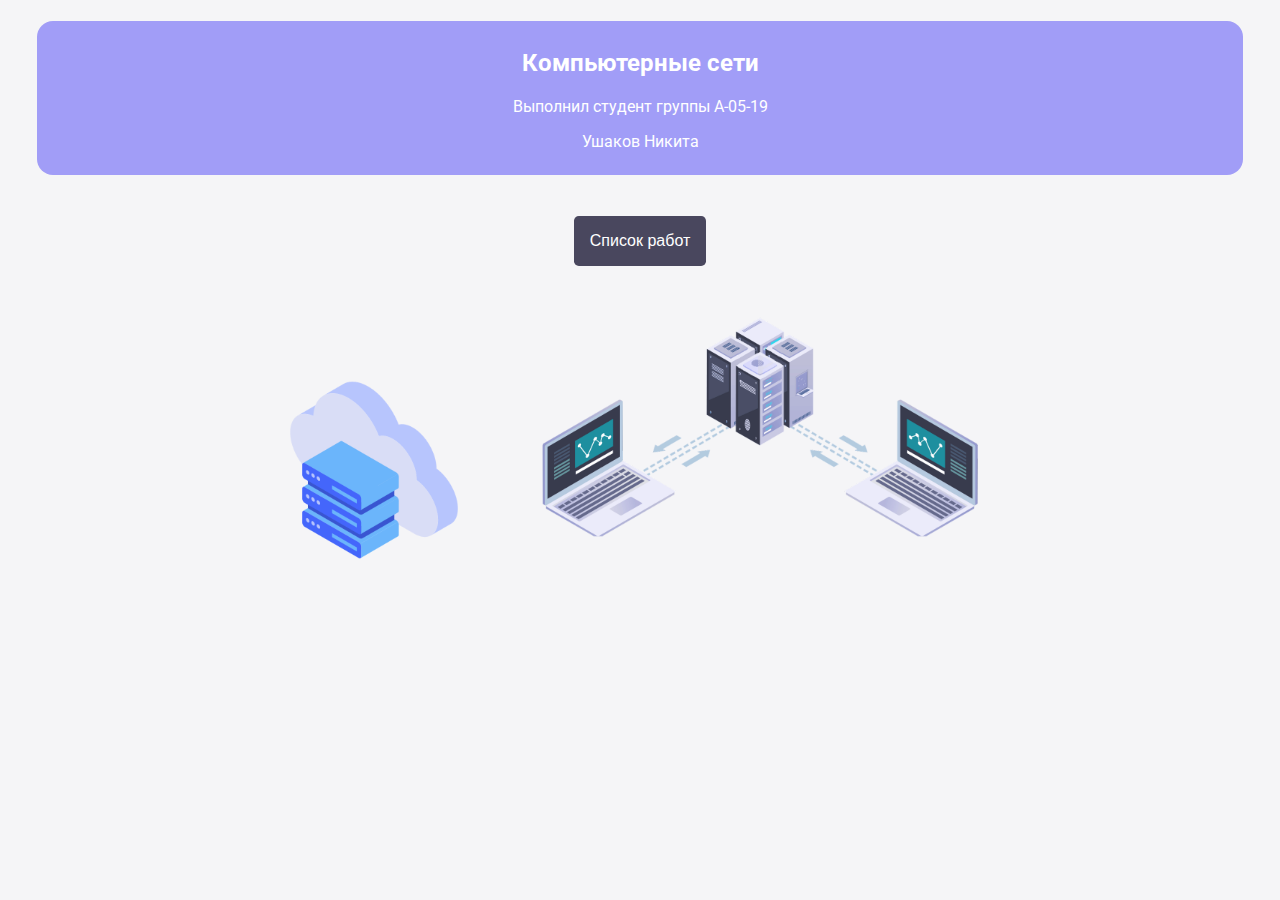
<file: index.html>
<!DOCTYPE html>
<html lang="en">
<head>
    <meta charset="UTF-8">
    <meta name="viewport" content="width=device-width, initial-scale=1.0">
    <link rel="stylesheet" href="css/style.css">
    <link rel="preconnect" href="https://fonts.googleapis.com">
    <link rel="preconnect" href="https://fonts.gstatic.com" crossorigin>
    <link href="https://fonts.googleapis.com/css2?family=Roboto:wght@100;300;400&display=swap" rel="stylesheet">
    <title>Компьютерные сети</title>
</head>
<body>
    <div class="container">
        <div class="header">
            <h2>Компьютерные сети</h2>
            <p>Выполнил студент группы А-05-19</p>
            <p>Ушаков Никита</p>
        </div>
        <div id="nav" class="nav_drop">
            <button class="drop_btn">Список работ</button>
            <div class="drop_content">
                <a href="html/lab_7.html">ЛР-7</a>
                <a href="html/lab_8.html">ЛР-8</a>
                <a href="html/lab_9.html">ЛР-9</a>
                <a href="#">ЛР-10.1</a>
                <a href="#">ЛР-13.1</a>
                <a href="#">ЛР-13.2</a>
            </div>
        </div>
        <div class="img_cont">
            <img src="img/cloud.png" style="width: 11.5rem" alt="device">
            <img src="img/client_server.gif" style="width: 30rem" alt="device">
        </div>
    </div>
</body>
</html>
</file>
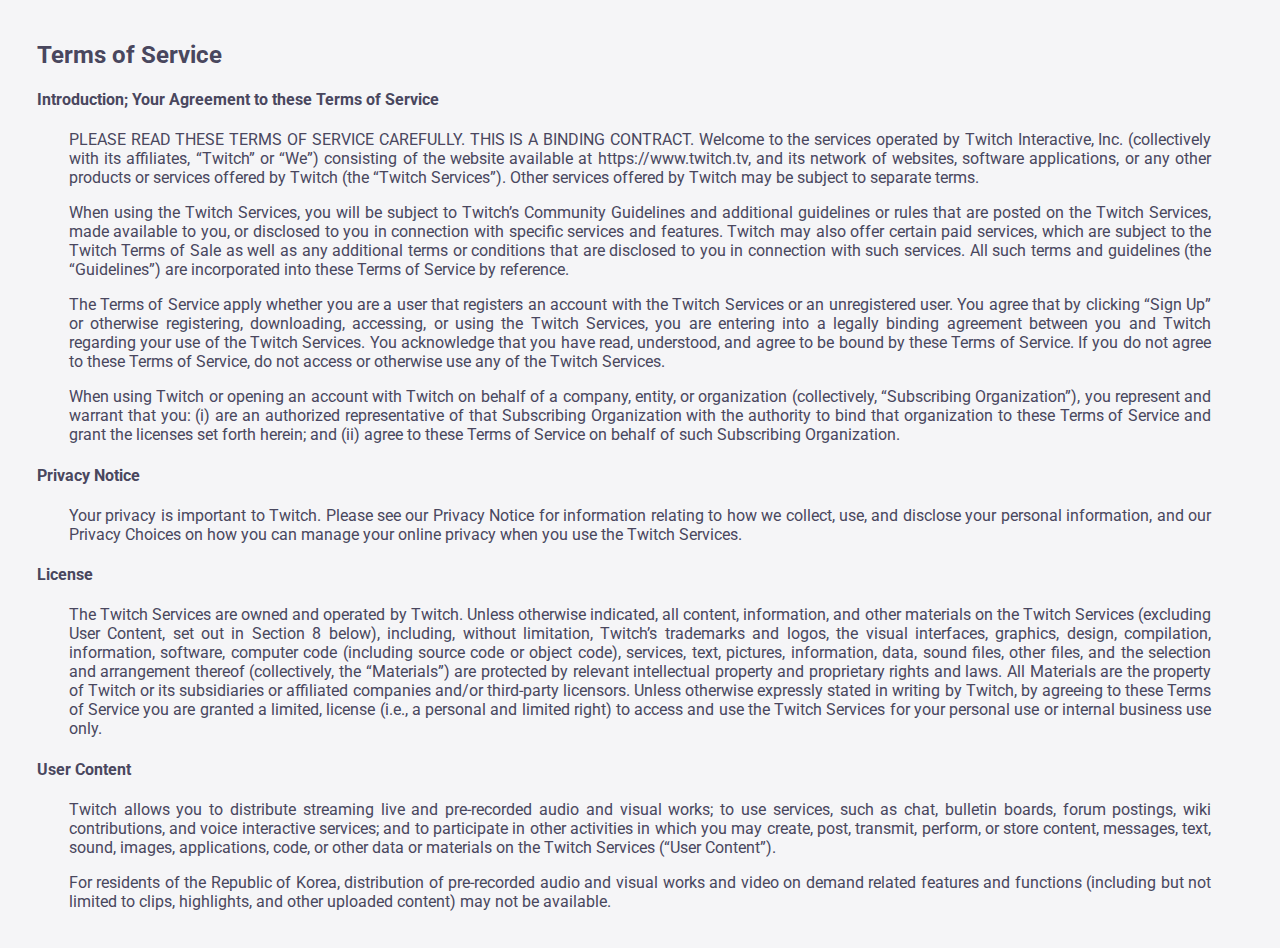
<file: frames/content.html>
<!DOCTYPE html>
<html lang="en">
<head>
    <meta charset="UTF-8">
    <link rel="stylesheet" href="../css/style.css">
    <link rel="preconnect" href="https://fonts.googleapis.com">
    <link rel="preconnect" href="https://fonts.gstatic.com" crossorigin>
    <link href="https://fonts.googleapis.com/css2?family=Roboto:wght@100;300;400&display=swap" rel="stylesheet">
    <title>Содержимое</title>
</head>
<body>
<div class="container">
    <div class="content_tr">
        <h2>Terms of Service</h2>
        <section>
            <h4>Introduction; Your Agreement to these Terms of Service</h4>
            <p>
                PLEASE READ THESE TERMS OF SERVICE CAREFULLY.
                THIS IS A BINDING CONTRACT.
                Welcome to the services operated by Twitch Interactive, Inc.
                (collectively with its affiliates, “Twitch” or “We”) consisting of the website available at https://www.twitch.tv,
                and its network of websites, software applications, or any other products or services offered by Twitch (the “Twitch Services”).
                Other services offered by Twitch may be subject to separate terms.
            </p>
            <p>
                When using the Twitch Services, you will be subject to Twitch’s Community Guidelines and additional
                guidelines or rules that are posted on the Twitch Services, made available to you, or disclosed to you
                in connection with specific services and features. Twitch may also offer certain paid services,
                which are subject to the Twitch Terms of Sale as well as any additional terms or conditions that are disclosed to you in connection with such services.
                All such terms and guidelines (the “Guidelines”) are incorporated into these Terms of Service by reference.
            </p>
            <p>
                The Terms of Service apply whether you are a user that registers an account with the Twitch Services or an unregistered user.
                You agree that by clicking “Sign Up” or otherwise registering, downloading, accessing, or using the Twitch Services,
                you are entering into a legally binding agreement between you and Twitch regarding your use of the Twitch Services.
                You acknowledge that you have read, understood, and agree to be bound by these Terms of Service. If you do not agree to these Terms of Service,
                do not access or otherwise use any of the Twitch Services.
            </p>
            <p>
                When using Twitch or opening an account with Twitch on behalf of a company, entity, or organization
                (collectively, “Subscribing Organization”), you represent and warrant that you:
                (i) are an authorized representative of that Subscribing Organization
                with the authority to bind that organization to these Terms of Service and grant the licenses set forth herein;
                and (ii) agree to these Terms of Service on behalf of such Subscribing Organization.
            </p>
        </section>
        <section>
            <h4>Privacy Notice</h4>
            <p>Your privacy is important to Twitch. Please see our Privacy Notice for information relating to how we collect,
                use, and disclose your personal information, and our Privacy Choices on how you can manage your online privacy when you use the Twitch Services.
            </p>
        </section>
        <section>
            <h4>License</h4>
            <p>The Twitch Services are owned and operated by Twitch.
                Unless otherwise indicated, all content, information, and other materials on the Twitch Services
                (excluding User Content, set out in Section 8 below), including, without limitation,
                Twitch’s trademarks and logos, the visual interfaces, graphics, design, compilation, information,
                software, computer code (including source code or object code), services, text, pictures, information,
                data, sound files, other files, and the selection and arrangement thereof (collectively, the “Materials”)
                are protected by relevant intellectual property and proprietary rights and laws.
                All Materials are the property of Twitch or its subsidiaries or affiliated companies and/or third-party licensors.
                Unless otherwise expressly stated in writing by Twitch, by agreeing to these Terms of Service you are granted a limited,
                license (i.e., a personal and limited right) to access and use the Twitch Services for your personal use or internal business use only.
            </p>
        </section>
        <section>
            <h4>User Content</h4>
            <p>
                Twitch allows you to distribute streaming live and pre-recorded audio and visual works;
                to use services, such as chat, bulletin boards, forum postings, wiki contributions,
                and voice interactive services; and to participate in other activities in which you may create,
                post, transmit, perform, or store content, messages, text, sound, images, applications, code,
                or other data or materials on the Twitch Services (“User Content”).
            </p>
            <p>
                For residents of the Republic of Korea,
                distribution of pre-recorded audio and visual works and video on demand related features and functions
                (including but not limited to clips, highlights, and other uploaded content) may not be available.
            </p>
        </section>
    </div>
</div>
</body>
</html>
</file>
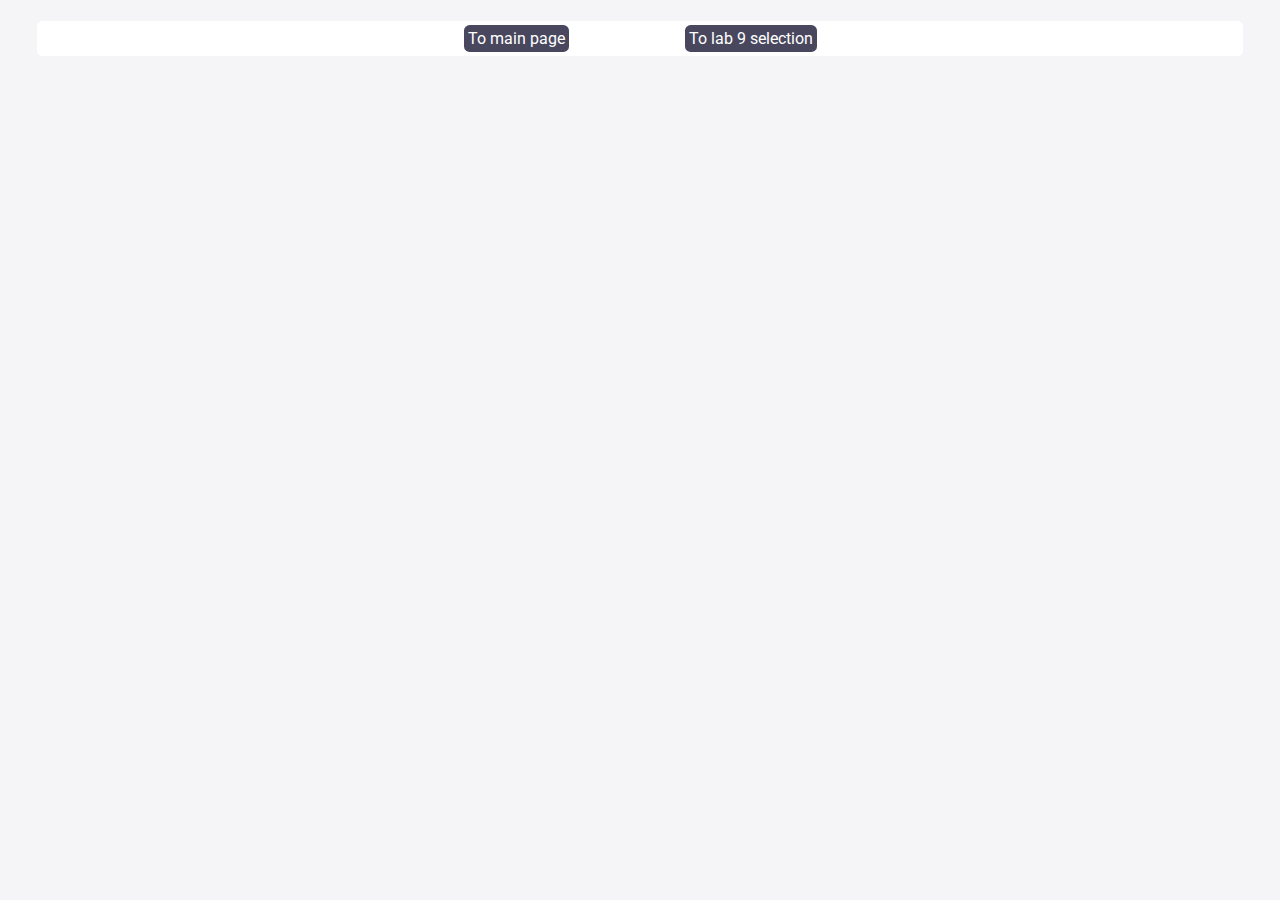
<file: frames/footer.html>
<!DOCTYPE html>
<html lang="en">
<head>
    <meta charset="UTF-8">
    <link rel="stylesheet" href="../css/style.css">
    <link rel="preconnect" href="https://fonts.googleapis.com">
    <link rel="preconnect" href="https://fonts.gstatic.com" crossorigin>
    <link href="https://fonts.googleapis.com/css2?family=Roboto:wght@100;300;400&display=swap" rel="stylesheet">
    <title>Ссылки</title>
</head>
<body>
<div class="container">
    <nav class="nav_last">
        <a href="../index.html" class="a_table" target="_top">To main page</a>
        <a href="../html/lab_9.html" class="a_table" target="_top">To lab 9 selection</a>
    </nav>
</div>
</body>
</html>
</file>
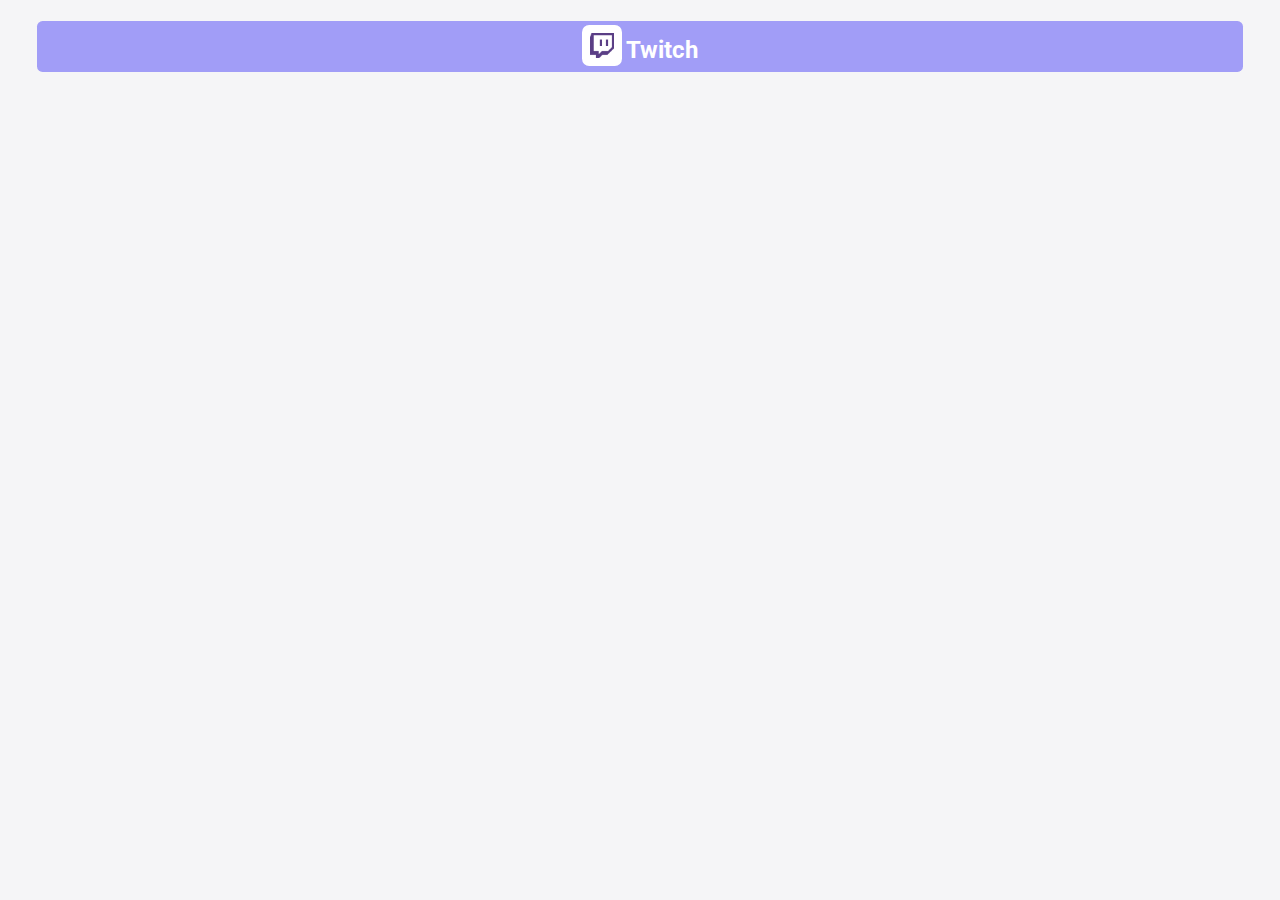
<file: frames/header.html>
<!DOCTYPE html>
<html lang="en">
<head>
    <meta charset="UTF-8">
    <link rel="stylesheet" href="../css/style.css">
    <link rel="preconnect" href="https://fonts.googleapis.com">
    <link rel="preconnect" href="https://fonts.gstatic.com" crossorigin>
    <link href="https://fonts.googleapis.com/css2?family=Roboto:wght@100;300;400&display=swap" rel="stylesheet">
    <title>Заголовок</title>
</head>
<body>
<div class="container">
    <div class="header_tr header_div">
        <img src="../img/logo.png"
             class="logo_table"
             style="width: 1.5rem"
             alt="logo">
        <h2 class="header_table">Twitch</h2>
    </div>
</div>
</body>
</html>
</file>
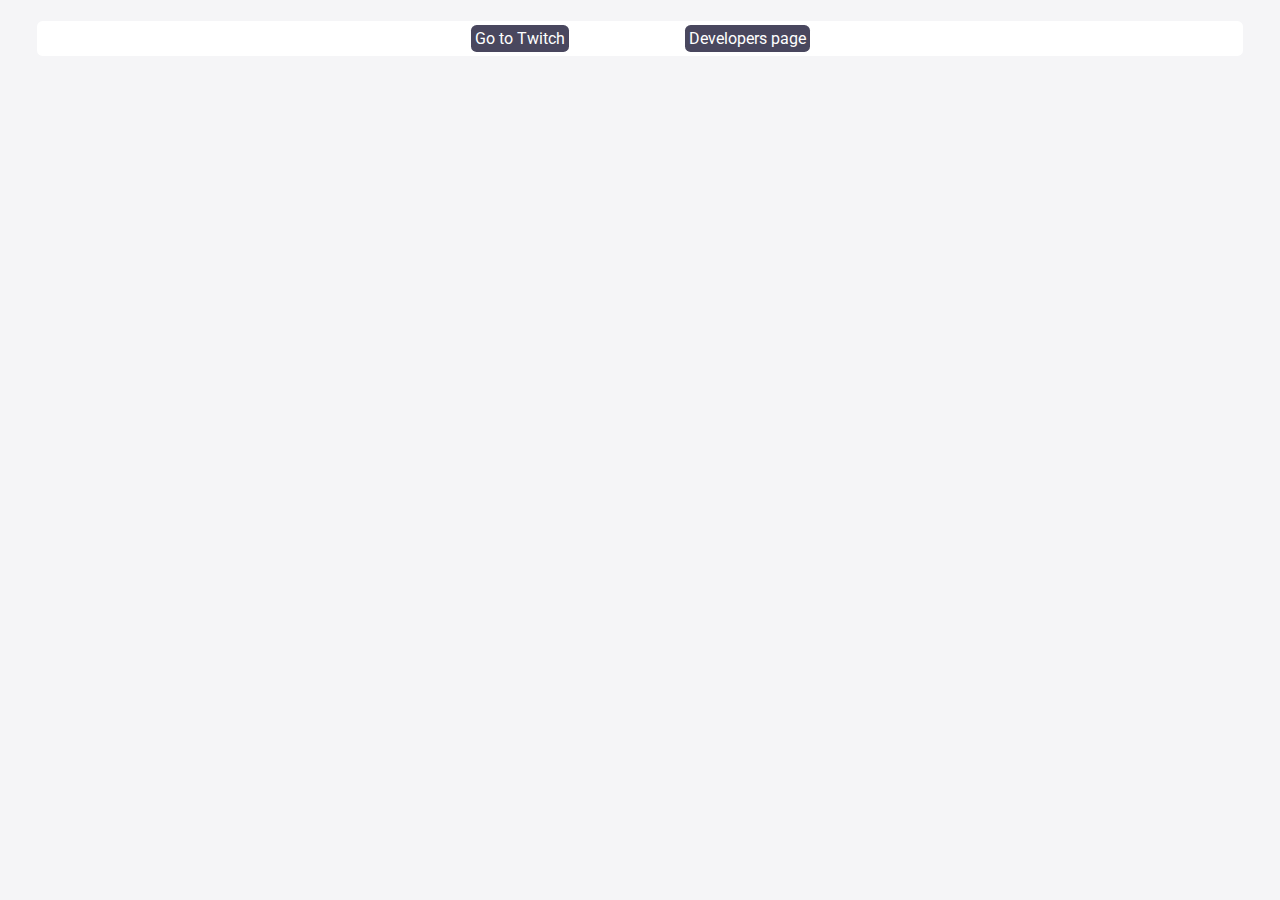
<file: frames/menu.html>
<!DOCTYPE html>
<html lang="en">
<head>
    <meta charset="UTF-8">
    <link rel="stylesheet" href="../css/style.css">
    <link rel="preconnect" href="https://fonts.googleapis.com">
    <link rel="preconnect" href="https://fonts.gstatic.com" crossorigin>
    <link href="https://fonts.googleapis.com/css2?family=Roboto:wght@100;300;400&display=swap" rel="stylesheet">
    <title>Меню</title>
</head>
<body>
<div class="container">
    <nav class="nav_last">
        <a href="https://blog.twitch.tv/en/" target="content">Go to Twitch</a>
        <a href="https://dev.twitch.tv/" target="content">Developers page</a>
    </nav>
</div>
</body>
</html>
</file>
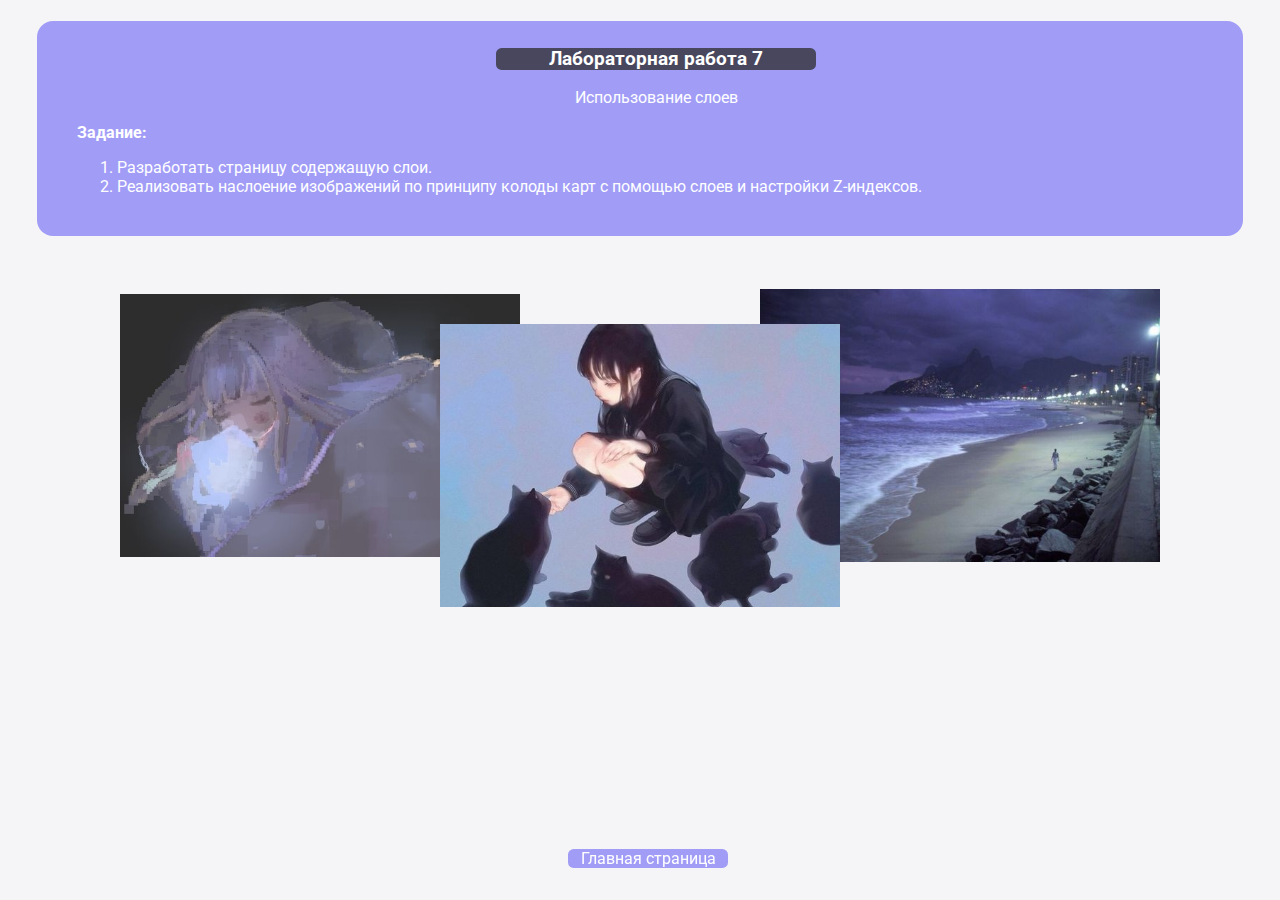
<file: html/lab_7.html>
<!DOCTYPE html>
<html lang="en">
<head>
  <meta charset="UTF-8">
  <link rel="stylesheet" href="../css/style.css">
  <link rel="preconnect" href="https://fonts.googleapis.com">
  <link rel="preconnect" href="https://fonts.gstatic.com" crossorigin>
  <link href="https://fonts.googleapis.com/css2?family=Roboto:wght@100;300;400&display=swap" rel="stylesheet">
  <title>ЛР-7</title>
</head>
<body>
  <div class="container task_container">
    <div class="header">
      <div class="task_header">
        <div class="task_div">
          <h3>Лабораторная работа 7</h3>
        </div>
        <p>Использование слоев</p>
        <strong>
          Задание:
        </strong>
        <ol class="task_ol">
          <li>
            Разработать страницу содержащую слои.
          </li>
          <li>Реализовать наслоение изображений по принципу
            колоды карт с помощью слоев и настройки Z-индексов.
          </li>
        </ol>
      </div>
    </div>
    <div class="task">
      <img src="../img/card_1.jpg"
           style="width: 25rem"
           class="card"
           id="card_1"
           alt="card_1"
      >
      <img src="../img/card_2.jpg"
           style="width: 25rem"
           class="card"
           id="card_2"
           alt="card_2"
      >
      <img src="../img/card_3.jpg"
           style="width: 25rem"
           class="card"
           id="card_3"
           alt="card_3"
      >
    </div>
  </div>
  <footer>
    <div class="footer_wrap task_div footer_tap">
      <a href="../index.html">Главная страница</a>
    </div>
  </footer>
</body>
</html>
</file>
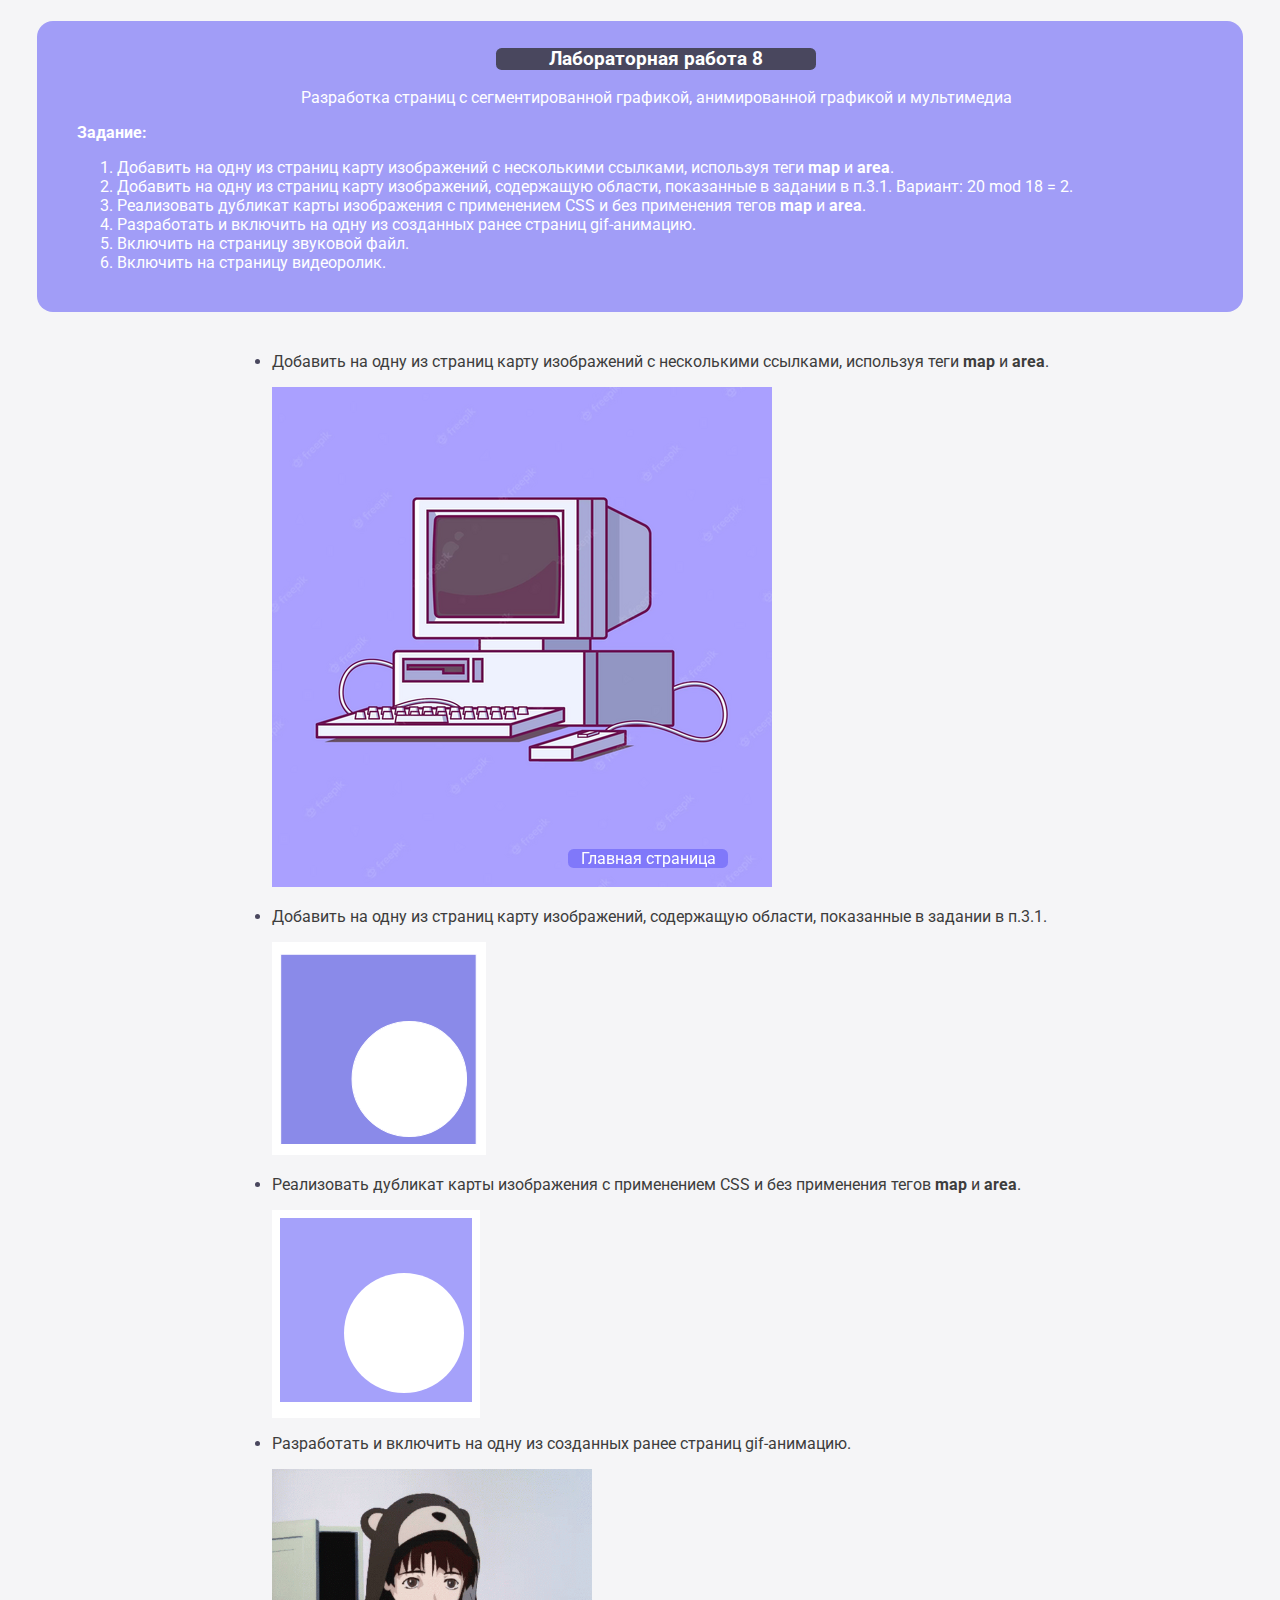
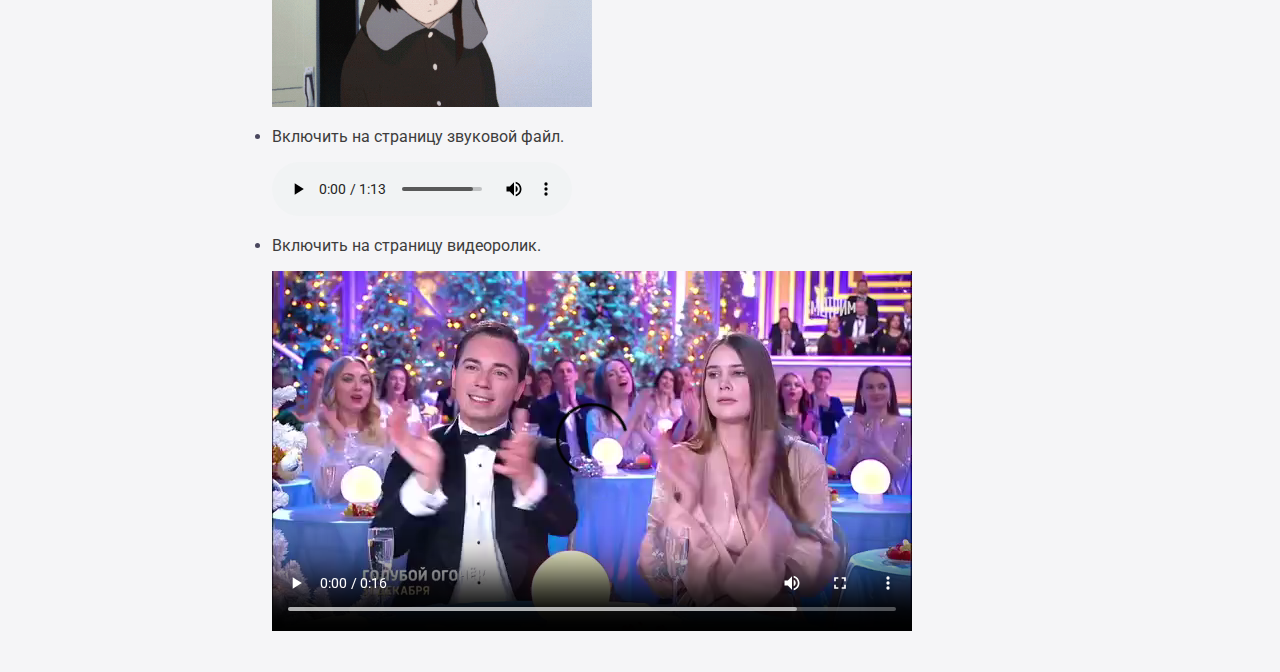
<file: html/lab_8.html>
<!DOCTYPE html>
<html lang="en">
<head>
  <meta charset="UTF-8">
  <link rel="stylesheet" href="../css/style.css">
  <link rel="preconnect" href="https://fonts.googleapis.com">
  <link rel="preconnect" href="https://fonts.gstatic.com" crossorigin>
  <link href="https://fonts.googleapis.com/css2?family=Roboto:wght@100;300;400&display=swap" rel="stylesheet">
  <title>ЛР-8</title>
</head>
<body>
<div class="container task_container">
  <div class="header">
    <div class="task_header">
      <div class="task_div">
        <h3>Лабораторная работа 8</h3>
      </div>
      <p>Разработка страниц с сегментированной графикой,
        анимированной графикой и мультимедиа
      </p>
      <strong>
        Задание:
      </strong>
      <ol class="task_ol">
        <li>
          Добавить на одну из страниц карту изображений с несколькими ссылками, используя теги
          <b>map</b> и <b>area</b>.
        </li>
        <li>
          Добавить на одну из страниц карту изображений, содержащую области,
          показанные в задании в п.3.1. Вариант: 20 mod 18 = 2.
        </li>
        <li>
          Реализовать дубликат карты изображения с применением CSS и без применения тегов
          <b>map</b> и <b>area</b>.
        </li>
        <li>
          Разработать и включить на одну из созданных ранее страниц gif-анимацию.
        </li>
        <li>
          Включить на страницу звуковой файл.
        </li>
        <li>
          Включить на страницу видеоролик.
        </li>
      </ol>
    </div>
  </div>
  <div class="task">
    <ul>
      <li>
        <p>Добавить на одну из страниц карту изображений с несколькими ссылками,
          используя теги <b>map </b> и <b>area</b>.</p>
        <!--image was resized for correctly coordinate mapping-->
        <img src="../img/device.png" alt="old device" usemap="#device_map">
        <map name="device_map">
          <area shape="rect"
                coords="154,123,291,236"
                title="monitor"
                alt="monitor"
                href="https://en.wikipedia.org/wiki/Computer_monitor"
                target="_blank"
          >
          <area shape="poly"
                coords="100,319,45,338,44,350,237,349,291,335,292,323"
                title="keyboard"
                alt="keyboard"
                href="https://en.wikipedia.org/wiki/Computer_keyboard"
                target="_blank"
          >
          <area shape="poly"
                coords="122,266,311,266,400,266,402,310,313,306,122,302"
                title="pc"
                alt="pc"
                href="https://en.wikipedia.org/wiki/Personal_computer"
                target="_blank"
          >
          <area shape="poly"
                coords="258,373,259,361,311,344,353,343,354,356,300,372"
                title="mouse"
                alt="mouse"
                href="https://en.wikipedia.org/wiki/Computer_mouse"
                target="_blank"
          >
        </map>
      </li>
      <li>
        <p>Добавить на одну из страниц карту изображений, содержащую области, показанные в задании в п.3.1.</p>
        <img src="../img/figure.svg" alt="animated pic" usemap="#figure_map">
        <map name="figure_map">
          <area shape="circle"
                coords="138,132,57"
                title="circle"
                alt="circle"
                href="https://en.wikipedia.org/wiki/A_Perfect_Circle"
                target="_blank"
          >
          <area shape="rect"
                coords="8,13,204,202"
                title="rectangle"
                alt="rectangle"
                href="https://rectangleapp.com/"
                target="_blank"
          >
        </map>
      </li>
      <li>
        <p>Реализовать дубликат карты изображения с применением CSS и без применения тегов
          <b>map</b> и <b>area</b>.</p>
        <div class="task_rect_border">
          <a class="task_rect"
             href="https://rectangleapp.com/"
             target="_blank">
            <a class="task_circle"
               href="https://en.wikipedia.org/wiki/A_Perfect_Circle"
               target="_blank">
            </a>
          </a>
        </div>
      </li>
      <li>
        <p>Разработать и включить на одну из созданных ранее страниц gif-анимацию.</p>
        <img src="../img/animation.gif"
             style="width: 20rem"
             title="serial experiments lain: main character"
             alt="animated pic">
      </li>
      <li>
        <p>Включить на страницу звуковой файл.</p>
        <audio src="../media/theme.mp3"
               title="soldiers of fortune 2: double helix - main theme"
               controls preload="metadata"></audio>
      </li>
      <li>
        <p>Включить на страницу видеоролик.</p>
        <video src="../media/sample.mp4"
               title="blue light: special guest - yung lean"
               controls></video>
      </li>
    </ul>
  </div>
</div>
<footer>
  <div class="footer_wrap task_div footer_tap">
    <a href="../index.html">Главная страница</a>
  </div>
</footer>
</body>
</html>
</file>
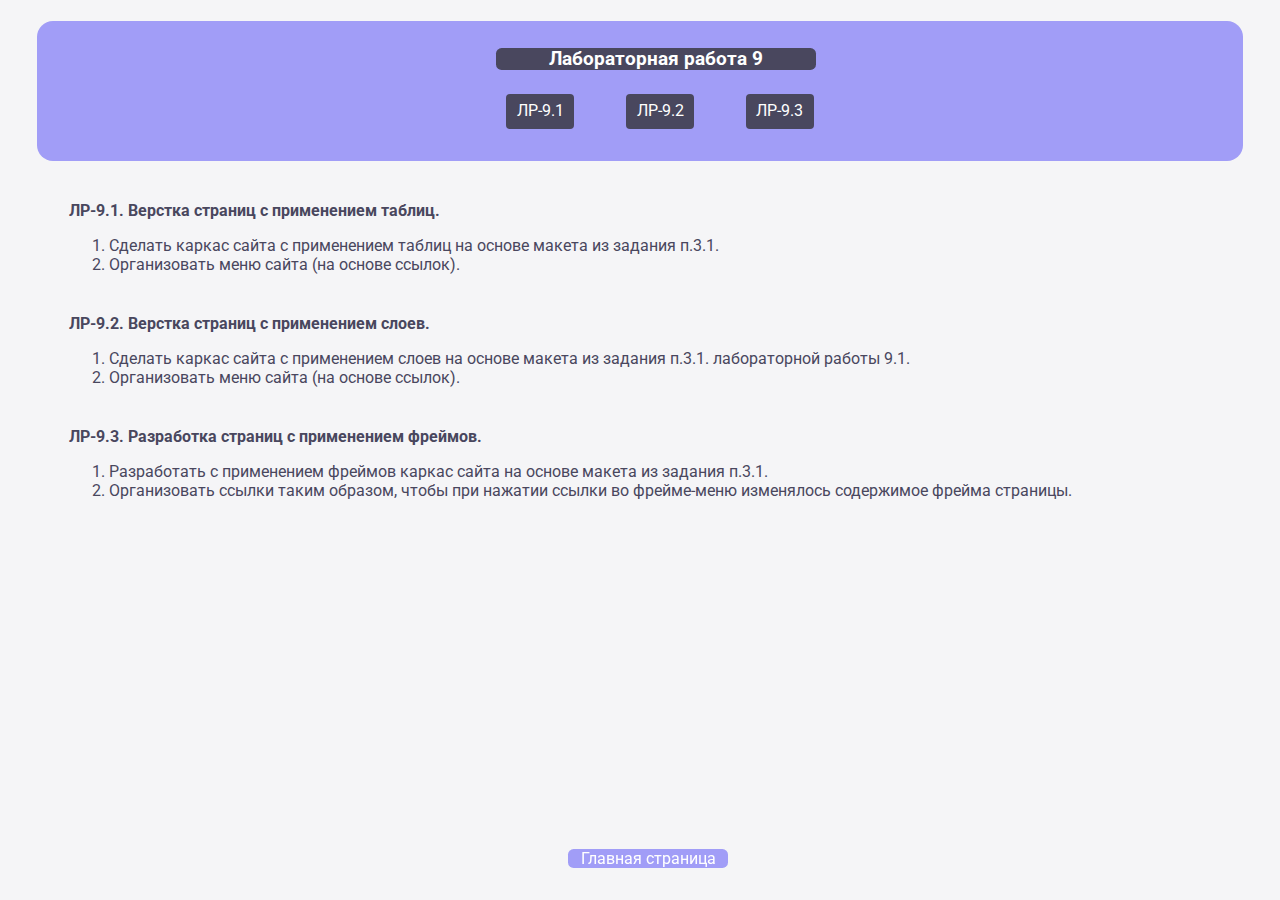
<file: html/lab_9.html>
<!DOCTYPE html>
<html lang="en">
<head>
  <meta charset="UTF-8">
  <link rel="stylesheet" href="../css/style.css">
  <link rel="preconnect" href="https://fonts.googleapis.com">
  <link rel="preconnect" href="https://fonts.gstatic.com" crossorigin>
  <link href="https://fonts.googleapis.com/css2?family=Roboto:wght@100;300;400&display=swap" rel="stylesheet">
  <title>ЛР-9</title>
</head>
<body>
<div class="container task_container">
  <div class="header">
    <div class="task_header">
      <div class="task_div">
        <h3>Лабораторная работа 9</h3>
      </div>
      <ul class="nav_horizontal">
        <li><a href="lab_9_1.html">ЛР-9.1</a></li>
        <li><a href="lab_9_2.html">ЛР-9.2</a></li>
        <li><a href="lab_9_3.html">ЛР-9.3</a></li>
      </ul>
    </div>
  </div>
  <div class="task_sections">
    <section>
      <h4>ЛР-9.1. Верстка страниц с применением таблиц.</h4>
      <ol>
        <li>Сделать каркас сайта с применением таблиц на основе макета из задания п.3.1.</li>
        <li>Организовать меню сайта (на основе ссылок).</li>
      </ol>
    </section>
    <section>
      <h4>ЛР-9.2. Верстка страниц с применением слоев.</h4>
      <ol>
        <li>Сделать каркас сайта с применением слоев на основе макета из задания п.3.1.
        лабораторной работы 9.1.</li>
        <li>Организовать меню сайта (на основе ссылок).</li>
      </ol>
    </section>
    <section>
      <h4>ЛР-9.3. Разработка страниц с применением фреймов.</h4>
      <ol>
        <li>Разработать с применением фреймов каркас сайта на основе макета из задания п.3.1.</li>
        <li>Организовать ссылки таким образом, чтобы при нажатии ссылки во фрейме-меню
          изменялось содержимое фрейма страницы.</li>
      </ol>
    </section>
  </div>
</div>
<footer>
  <div class="footer_wrap task_div footer_tap">
    <a href="../index.html">Главная страница</a>
  </div>
</footer>
</body>
</html>
</file>
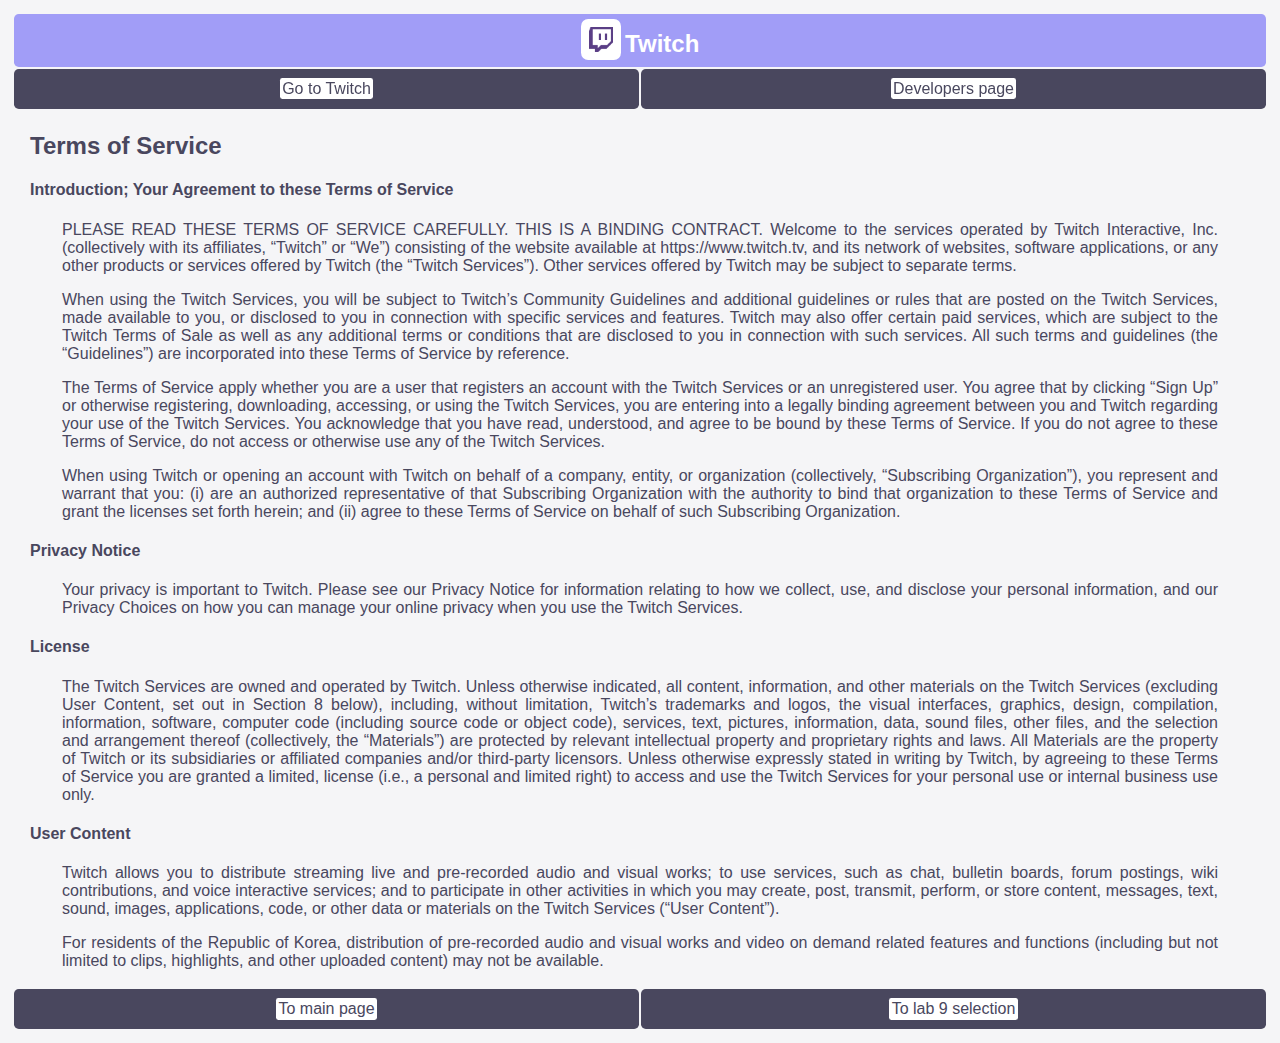
<file: html/lab_9_1.html>
<!DOCTYPE html>
<html lang="en">
<head>
    <meta charset="UTF-8">
    <link rel="stylesheet" href="../css/style.css">
    <title>ЛР-9.1</title>
</head>
<body>
<table class="main_table" style="width: 100%;">
    <tr class="header_tr">
        <td colspan="2">
            <img src="../img/logo.png"
                 class="logo_table"
                 style="width: 1.5rem"
                 alt="logo">
            <h2 class="header_table">Twitch</h2>
        </td>
    </tr>
    <tr class="nav_tr">
        <td>
            <a href="https://www.twitch.tv/" class="a_table" target="_blank">Go to Twitch</a>
        </td>
        <td>
            <a href="https://dev.twitch.tv/" class="a_table" target="_blank">Developers page</a>
        </td>
    </tr>
    <tr class="content_tr">
        <td colspan="2">
            <h2>Terms of Service</h2>
            <section>
                <h4>Introduction; Your Agreement to these Terms of Service</h4>
                <p>
                    PLEASE READ THESE TERMS OF SERVICE CAREFULLY.
                    THIS IS A BINDING CONTRACT.
                    Welcome to the services operated by Twitch Interactive, Inc.
                    (collectively with its affiliates, “Twitch” or “We”) consisting of the website available at https://www.twitch.tv,
                    and its network of websites, software applications, or any other products or services offered by Twitch (the “Twitch Services”).
                    Other services offered by Twitch may be subject to separate terms.
                </p>
                <p>
                    When using the Twitch Services, you will be subject to Twitch’s Community Guidelines and additional
                    guidelines or rules that are posted on the Twitch Services, made available to you, or disclosed to you
                    in connection with specific services and features. Twitch may also offer certain paid services,
                    which are subject to the Twitch Terms of Sale as well as any additional terms or conditions that are disclosed to you in connection with such services.
                    All such terms and guidelines (the “Guidelines”) are incorporated into these Terms of Service by reference.
                </p>
                <p>
                    The Terms of Service apply whether you are a user that registers an account with the Twitch Services or an unregistered user.
                    You agree that by clicking “Sign Up” or otherwise registering, downloading, accessing, or using the Twitch Services,
                    you are entering into a legally binding agreement between you and Twitch regarding your use of the Twitch Services.
                    You acknowledge that you have read, understood, and agree to be bound by these Terms of Service. If you do not agree to these Terms of Service,
                    do not access or otherwise use any of the Twitch Services.
                </p>
                <p>
                    When using Twitch or opening an account with Twitch on behalf of a company, entity, or organization
                    (collectively, “Subscribing Organization”), you represent and warrant that you:
                    (i) are an authorized representative of that Subscribing Organization
                    with the authority to bind that organization to these Terms of Service and grant the licenses set forth herein;
                    and (ii) agree to these Terms of Service on behalf of such Subscribing Organization.
                </p>
            </section>
            <section>
                <h4>Privacy Notice</h4>
                <p>Your privacy is important to Twitch. Please see our Privacy Notice for information relating to how we collect,
                    use, and disclose your personal information, and our Privacy Choices on how you can manage your online privacy when you use the Twitch Services.
                </p>
            </section>
            <section>
                <h4>License</h4>
                <p>The Twitch Services are owned and operated by Twitch.
                    Unless otherwise indicated, all content, information, and other materials on the Twitch Services
                    (excluding User Content, set out in Section 8 below), including, without limitation,
                    Twitch’s trademarks and logos, the visual interfaces, graphics, design, compilation, information,
                    software, computer code (including source code or object code), services, text, pictures, information,
                    data, sound files, other files, and the selection and arrangement thereof (collectively, the “Materials”)
                    are protected by relevant intellectual property and proprietary rights and laws.
                    All Materials are the property of Twitch or its subsidiaries or affiliated companies and/or third-party licensors.
                    Unless otherwise expressly stated in writing by Twitch, by agreeing to these Terms of Service you are granted a limited,
                    license (i.e., a personal and limited right) to access and use the Twitch Services for your personal use or internal business use only.
                </p>
            </section>
            <section>
                <h4>User Content</h4>
                <p>
                    Twitch allows you to distribute streaming live and pre-recorded audio and visual works;
                    to use services, such as chat, bulletin boards, forum postings, wiki contributions,
                    and voice interactive services; and to participate in other activities in which you may create,
                    post, transmit, perform, or store content, messages, text, sound, images, applications, code,
                    or other data or materials on the Twitch Services (“User Content”).
                </p>
                <p>
                    For residents of the Republic of Korea,
                    distribution of pre-recorded audio and visual works and video on demand related features and functions
                    (including but not limited to clips, highlights, and other uploaded content) may not be available.
                </p>
            </section>
        </td>
    </tr>
    <tr class="links_table">
        <td>
            <a href="../index.html" class="a_table">To main page</a>
        </td>
        <td>
            <a href="../html/lab_9.html" class="a_table">To lab 9 selection</a>
        </td>
    </tr>
</table>
</body>
</html>
</file>
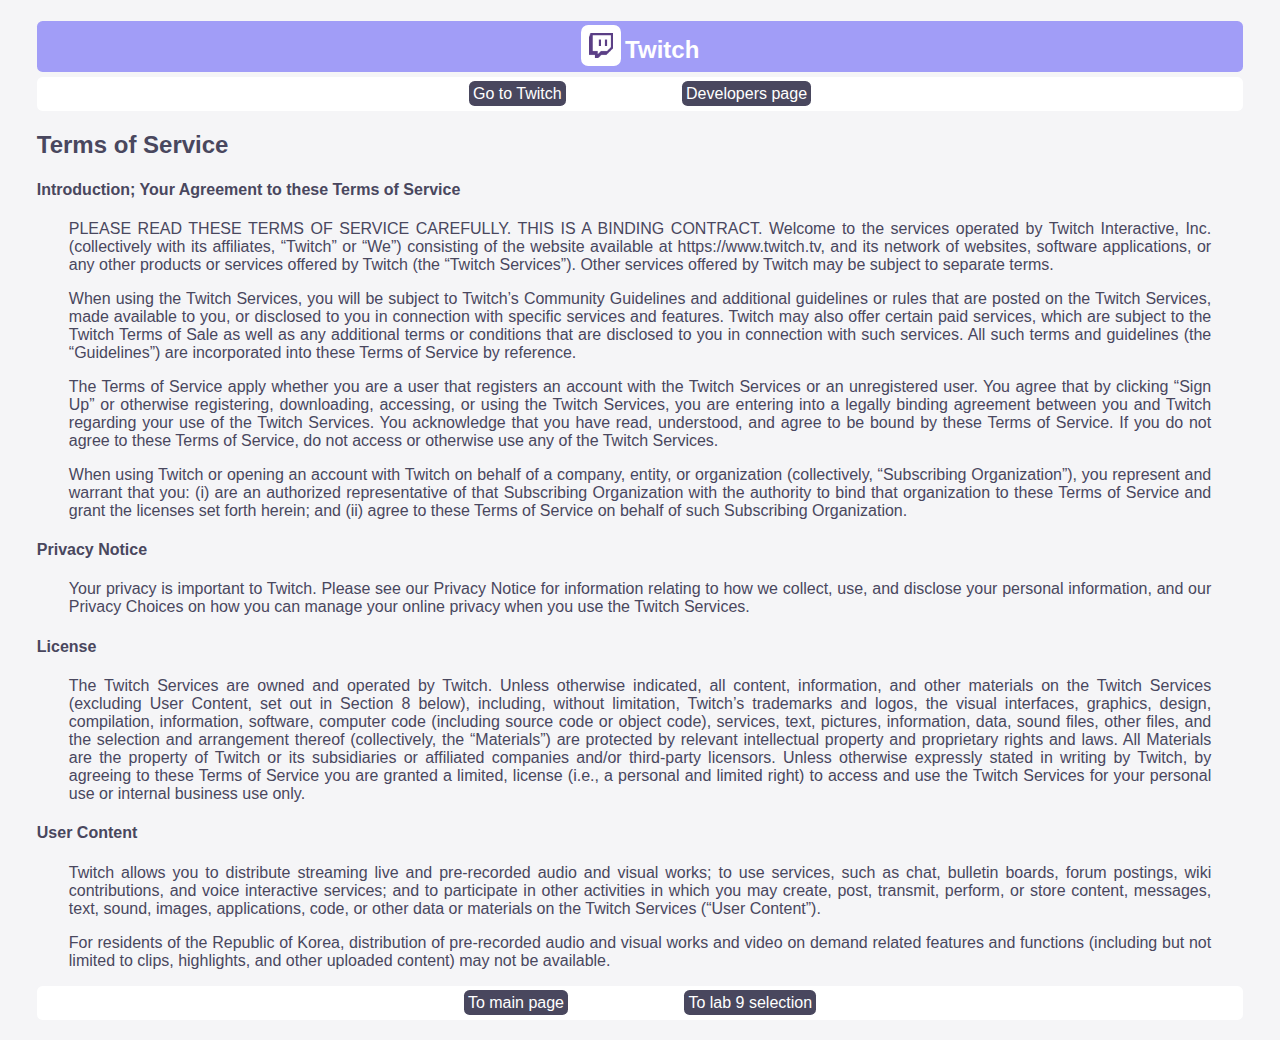
<file: html/lab_9_2.html>
<!DOCTYPE html>
<html lang="en">
<head>
    <meta charset="UTF-8">
    <link rel="stylesheet" href="../css/style.css">
    <title>ЛР-9.2</title>
</head>
<body>
<div class="container">
    <div class="header_tr header_div">
        <img src="../img/logo.png"
             class="logo_table"
             style="width: 1.5rem"
             alt="logo">
        <h2 class="header_table">Twitch</h2>
    </div>
    <nav class="nav_last">
        <a href="https://www.twitch.tv/ " target="_blank">Go to Twitch</a>
        <a href="https://dev.twitch.tv/"  target="_blank">Developers page</a>
    </nav>
    <div class="content_tr">
        <h2>Terms of Service</h2>
        <section>
            <h4>Introduction; Your Agreement to these Terms of Service</h4>
            <p>
                PLEASE READ THESE TERMS OF SERVICE CAREFULLY.
                THIS IS A BINDING CONTRACT.
                Welcome to the services operated by Twitch Interactive, Inc.
                (collectively with its affiliates, “Twitch” or “We”) consisting of the website available at https://www.twitch.tv,
                and its network of websites, software applications, or any other products or services offered by Twitch (the “Twitch Services”).
                Other services offered by Twitch may be subject to separate terms.
            </p>
            <p>
                When using the Twitch Services, you will be subject to Twitch’s Community Guidelines and additional
                guidelines or rules that are posted on the Twitch Services, made available to you, or disclosed to you
                in connection with specific services and features. Twitch may also offer certain paid services,
                which are subject to the Twitch Terms of Sale as well as any additional terms or conditions that are disclosed to you in connection with such services.
                All such terms and guidelines (the “Guidelines”) are incorporated into these Terms of Service by reference.
            </p>
            <p>
                The Terms of Service apply whether you are a user that registers an account with the Twitch Services or an unregistered user.
                You agree that by clicking “Sign Up” or otherwise registering, downloading, accessing, or using the Twitch Services,
                you are entering into a legally binding agreement between you and Twitch regarding your use of the Twitch Services.
                You acknowledge that you have read, understood, and agree to be bound by these Terms of Service. If you do not agree to these Terms of Service,
                do not access or otherwise use any of the Twitch Services.
            </p>
            <p>
                When using Twitch or opening an account with Twitch on behalf of a company, entity, or organization
                (collectively, “Subscribing Organization”), you represent and warrant that you:
                (i) are an authorized representative of that Subscribing Organization
                with the authority to bind that organization to these Terms of Service and grant the licenses set forth herein;
                and (ii) agree to these Terms of Service on behalf of such Subscribing Organization.
            </p>
        </section>
        <section>
            <h4>Privacy Notice</h4>
            <p>Your privacy is important to Twitch. Please see our Privacy Notice for information relating to how we collect,
                use, and disclose your personal information, and our Privacy Choices on how you can manage your online privacy when you use the Twitch Services.
            </p>
        </section>
        <section>
            <h4>License</h4>
            <p>The Twitch Services are owned and operated by Twitch.
                Unless otherwise indicated, all content, information, and other materials on the Twitch Services
                (excluding User Content, set out in Section 8 below), including, without limitation,
                Twitch’s trademarks and logos, the visual interfaces, graphics, design, compilation, information,
                software, computer code (including source code or object code), services, text, pictures, information,
                data, sound files, other files, and the selection and arrangement thereof (collectively, the “Materials”)
                are protected by relevant intellectual property and proprietary rights and laws.
                All Materials are the property of Twitch or its subsidiaries or affiliated companies and/or third-party licensors.
                Unless otherwise expressly stated in writing by Twitch, by agreeing to these Terms of Service you are granted a limited,
                license (i.e., a personal and limited right) to access and use the Twitch Services for your personal use or internal business use only.
            </p>
        </section>
        <section>
            <h4>User Content</h4>
            <p>
                Twitch allows you to distribute streaming live and pre-recorded audio and visual works;
                to use services, such as chat, bulletin boards, forum postings, wiki contributions,
                and voice interactive services; and to participate in other activities in which you may create,
                post, transmit, perform, or store content, messages, text, sound, images, applications, code,
                or other data or materials on the Twitch Services (“User Content”).
            </p>
            <p>
                For residents of the Republic of Korea,
                distribution of pre-recorded audio and visual works and video on demand related features and functions
                (including but not limited to clips, highlights, and other uploaded content) may not be available.
            </p>
        </section>
    </div>
    <nav class="nav_last">
        <a href="../index.html" class="a_table">To main page</a>
        <a href="../html/lab_9.html" class="a_table">To lab 9 selection</a>
    </nav>
</div>
</body>
</html>
</file>
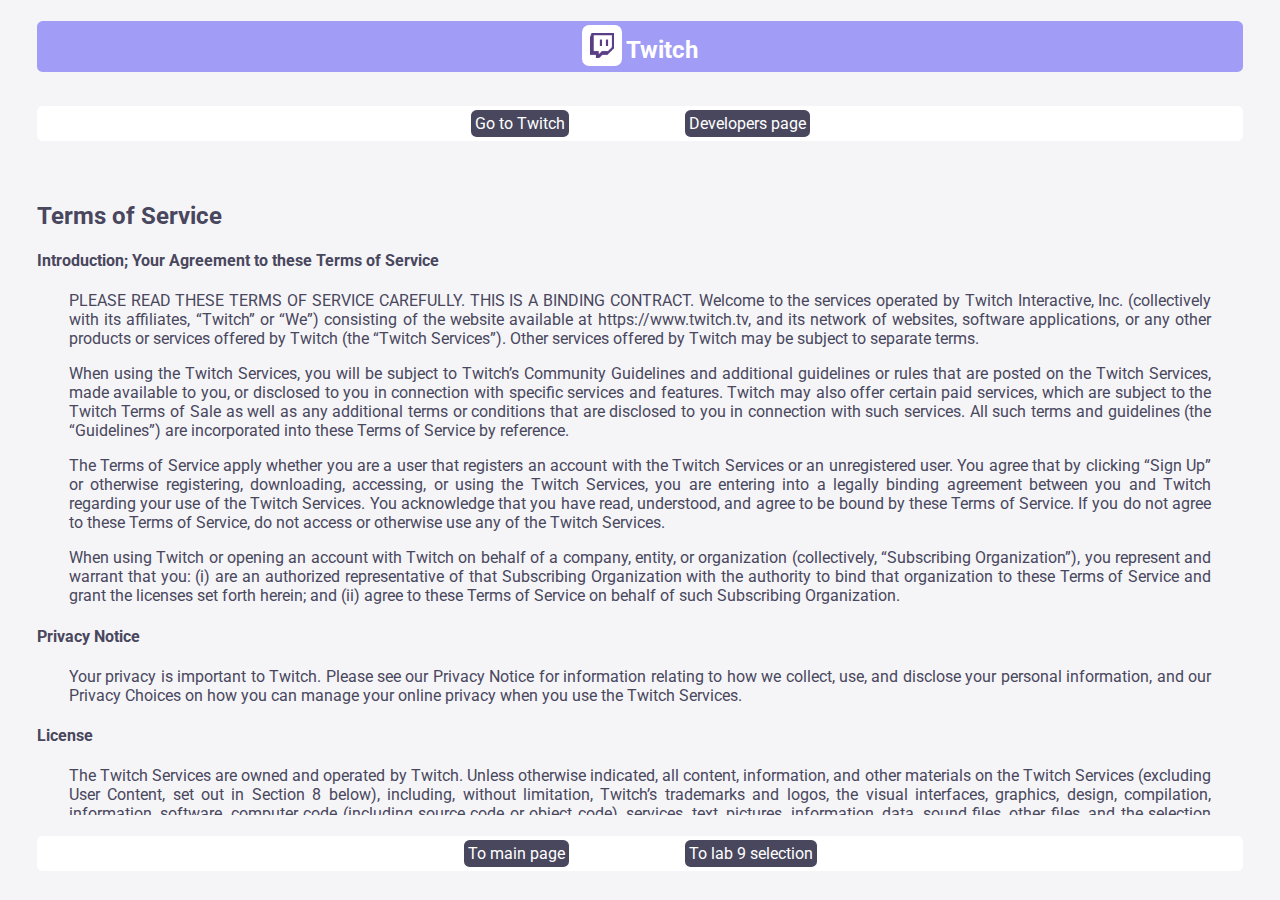
<file: html/lab_9_3.html>
<!DOCTYPE html>
<html lang="en">
<head>
    <meta charset="UTF-8">
    <link rel="stylesheet" href="../css/style.css">
    <link rel="preconnect" href="https://fonts.googleapis.com">
    <link rel="preconnect" href="https://fonts.gstatic.com" crossorigin>
    <link href="https://fonts.googleapis.com/css2?family=Roboto:wght@100;300;400&display=swap" rel="stylesheet">
    <title>ЛР-9.3</title>
</head>
<frameset rows="9.5%, 8.5%, *, 9.5%" frameborder="0" framespacing="0">
    <frame src="../frames/header.html" name="header">
    <frame src="../frames/menu.html" name="menu">
    <frame src="../frames/content.html" name="content">
    <frame src="../frames/footer.html" name="footer">
</frameset>
</html>
</file>
<file: css/style.css>
/* index.html styles */

body {
    font-family: Roboto, sans-serif;
    color: #ffff;
    background: #f5f5f7;
}

.container {
    padding: 0.3rem;
    margin: 1rem 1.5rem 1rem;
    text-align: center;
}

.header {
    padding: 0.5rem;
    background: #6059F791;;
    border-radius: 1rem;
}

.header p {
    font-size: 1rem;
}

.nav_drop {
    padding: 0.1rem;
    position: relative;
    display: inline-block;
}

.drop_btn {
    background-color: #49475e;
    color: #ffff;
    border-radius: 0.3rem;
    margin-top: 2.5rem;
    padding: 1rem;
    border: none;
    font-size: 1rem;
}

.drop_content {
    display: none;
    position: absolute;
    background-color: #E2E1EFB0;
    left: 0;
    right: 0;
    margin-left: auto;
    margin-right: auto;
    margin-top: 0.15rem;
    border-radius: 0.15rem;
    z-index: 1;
}

.drop_content a {
    color: #ffff;
    background-color: #2790D7D2;
    margin-top: 0.25rem;
    padding: 0.5rem;
    border-radius: 0.15rem;
    text-decoration: none;
    display: block;
}

.drop_content a:hover {
    background-color: #3d3d3d
}

.nav_drop:hover .drop_content {
    display: block
}

.nav_drop:hover .drop_btn {
    background-color: #6059F791;
    transition: background-color 0.25s ease;
}

.img_cont {
    margin-top: 1.5rem;
}

.img_cont img {
    margin-right: 1.5rem;
    margin-left: 1.5rem;
}

/* lab_7.html styles */

.header h3 {
    text-align: center;
}

.task_container {
    text-align: left;
}

.task_header {
    margin-left: 2rem;
    padding-bottom: 1rem;
}

.task_strong {
    margin-left: 0.5rem;
}

.task_div {
    background-color: #49475e;
    border-radius: 0.35rem;
    width: 20rem;
    margin: auto;
}

.task_header p {
    text-align: center;
}

footer{
    bottom: 0;
    position: fixed;
    width: 100%;
}

.footer_wrap {
    width: 10rem;
    margin-bottom: 2rem;
    text-align:center;
    color:#ffff;
    background-color: #6059F791;
}

.footer_wrap a {
    text-decoration: none;
    color: #ffff;
}

.footer_tap:hover {
    background-color: #3d3d3d;
    transition: background-color 0.15s ease;
}

.task {
    display: flex;
    align-items: center;
    justify-content: center;
    margin-top: 0.5rem;
}

.task ul {
    color: #49475e;
}

.card {
    float: left;
    position: relative;
}

#card_2 {
    z-index: 1;
    margin-left: -5rem;
    margin-top: 5rem;
}

#card_3 {
    margin-left: -5rem;
}

/* lab_8.html styles */

.task p {
    color: #3d3d3d;
}

hr {
    border: 0.1rem solid #6059F791;
    border-radius: 5px;
}

/* custom figure styles */

.task_rect_border {
    height: 13rem;
    width: 13rem;
    background-color: #ffff;
}

.task_rect {
    display: inline-block;
    position: relative;
    left: 0.5rem;
    top: 0.5rem;
    background-color: #6059F791;
    height: 11.5rem;
    width: 12rem;
}

.task_circle {
    display: inline-block;
    position: relative;
    left: 4.5rem;
    bottom: 7.8rem;
    background-color: #ffff;
    height: 7.5rem;
    width: 7.5rem;
    border-radius: 10rem;
}

/* lab_9.html styles */

.nav_horizontal {
    margin-top: 2rem;
    margin-left: -2rem;
    text-align: center;
    position: center;
    list-style-type: none;
}

.nav_horizontal li {
    display: inline;
    margin: 1.5rem;
    padding: 0.5rem;
    border-radius: 0.25rem;
    background-color: #49475e;
}

.nav_horizontal li a {
    padding: 0.15rem;
    color: #ffff;
    text-decoration: none;
}

.nav_horizontal li:hover {
    background-color: #3d3d3d;
    transition: background-color 0.15s ease;
}

.task_sections {
    margin-left: 2rem;
    margin-top: 2.5rem;
    color: #49475e;
}

.task_sections section {
    margin-bottom: 2.5rem;
}

.task_sections h4 {
    margin-bottom: 0;
}

/* lab9_1.html styles */

.main_table {
    padding: 0.25rem;
    table-layout: fixed;
    border-radius: 0.3rem;
    text-align: center;
}

.header_table {
    display: inline;
    bottom: 0.5rem;
    position: relative;
    text-align: center;
}

.header_tr {
    background-color: #6059F791;
}

.nav_tr {
    position: -webkit-sticky;
    position: sticky;
    top: 0.2rem;
    height: 2.5rem;
    background-color: #49475e;
}

.main_table td {
    border-radius: 0.3rem;
}

.logo_table {
    background-color: #ffff;
    margin-top: 0.25rem;
    padding: 0.5rem;
    border-radius: 0.45rem;
}

.a_table {
    text-decoration: none;
    color: #49475e;
    background-color: #ffff;
    padding: 0.15rem;
    border-radius: 0.15rem;
}

.content_tr {
    text-align: justify;
    color: #49475e;
}

.content_tr td {
    padding-left: 1rem;
    padding-right: 1rem;
}

.content_tr p {
    padding-left: 2rem;
    padding-right: 2rem;
}

.links_table {
    height: 2.5rem;
    background-color: #49475e;
}

/* lab9_2.html styles */

.header_div {
    margin-bottom: 0.35rem;
    border-radius: 0.35rem;
}

.nav_last {
    position: -webkit-sticky;
    position: sticky;
    top: 0.2rem;
    padding: 0.5rem;
    background-color: #fff;
    border-radius: 0.35rem;
}

.nav_last a {
    text-decoration: none;
    padding: 0.25rem;
    margin-left: 3.5rem;
    margin-right: 3.5rem;
    color: white;
    border-radius: 0.35rem;
    background-color: #49475e;
}

/* lab9_3.html styles */

/* has not set */
</file>
